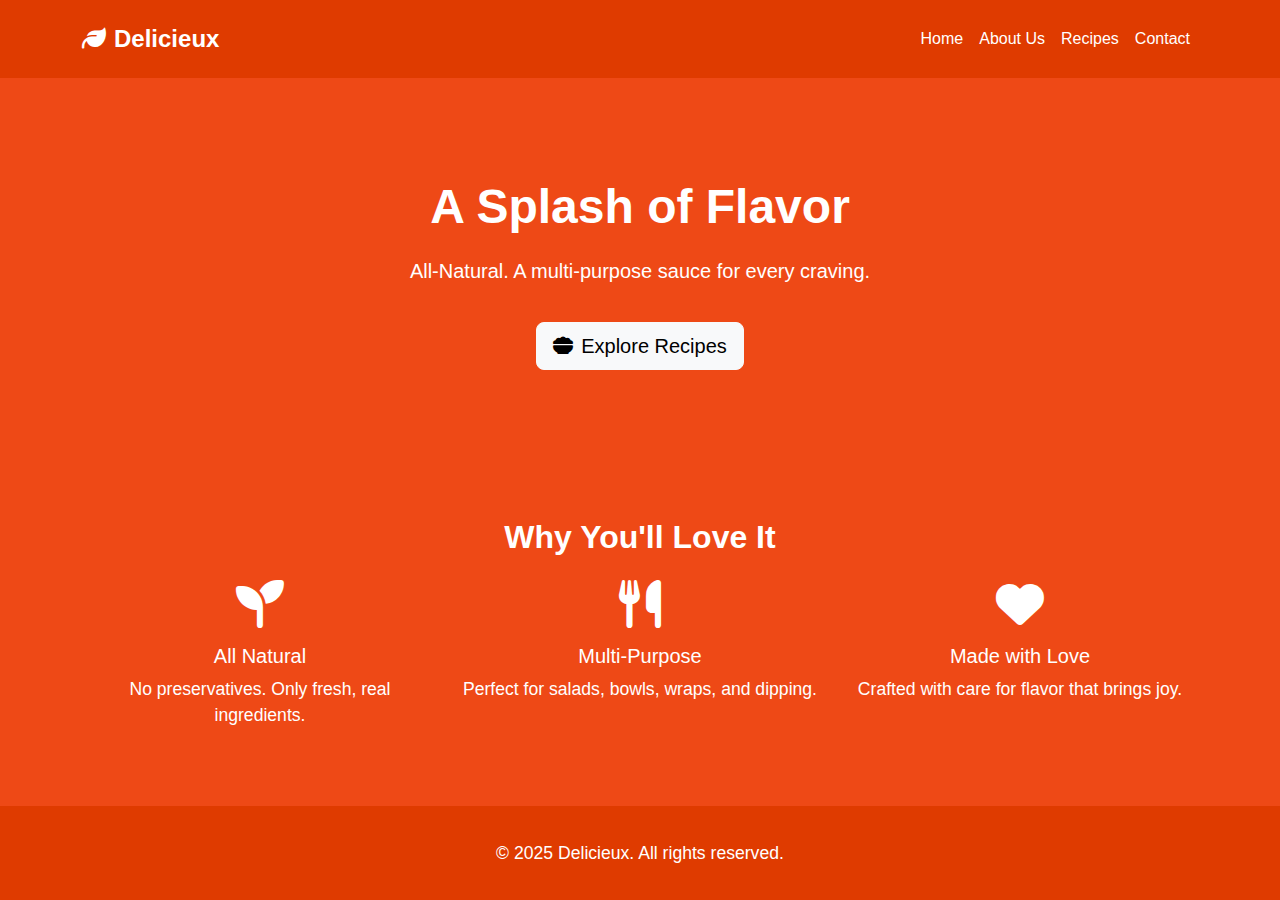
<file: index.html>
<!DOCTYPE html>
<html lang="en">
  <head>
    <meta charset="UTF-8" />
    <meta name="viewport" content="width=device-width, initial-scale=1.0" />
    <title>Delicieux | Multi-Purpose Sauce</title>

    <!-- Bootstrap CSS -->
    <link
      href="https://cdn.jsdelivr.net/npm/bootstrap@5.3.2/dist/css/bootstrap.min.css"
      rel="stylesheet"
    />
    <!-- Font Awesome -->
    <link
      rel="stylesheet"
      href="https://cdnjs.cloudflare.com/ajax/libs/font-awesome/6.4.0/css/all.min.css"
    />
    <!-- Google Fonts -->
    <link
      href="https://fonts.googleapis.com/css2?family=Quicksand:wght@400;600&display=swap"
      rel="stylesheet"
    />
    <!-- Custom CSS -->
    <link rel="stylesheet" href="./public/styles/style.css" />
  </head>
  <body>
   <header></header>

    <!-- Hero Section -->
    <section class="hero d-flex align-items-center text-center">
      <div class="container">
        <h1 class="display-4 fw-bold">A Splash of Flavor</h1>
        <p class="lead">
          All-Natural. A multi-purpose sauce for every craving.
        </p>
        <a href="/recipes/" class="btn btn-light btn-lg mt-3"
          ><i class="fa-solid fa-bowl-food me-2"></i>Explore Recipes</a
        >
      </div>
    </section>

    <!-- Features Section -->
    <main class="features py-5 text-center">
      <div class="container">
        <h2 class="mb-4 fw-bold">Why You'll Love It</h2>
        <div class="row g-4">
          <div class="col-md-4">
            <i class="fa-solid fa-seedling fa-3x mb-3"></i>
            <h5>All Natural</h5>
            <p>No preservatives. Only fresh, real ingredients.</p>
          </div>
          <div class="col-md-4">
            <i class="fa-solid fa-utensils fa-3x mb-3"></i>
            <h5>Multi-Purpose</h5>
            <p>Perfect for salads, bowls, wraps, and dipping.</p>
          </div>
          <div class="col-md-4">
            <i class="fa-solid fa-heart fa-3x mb-3"></i>
            <h5>Made with Love</h5>
            <p>Crafted with care for flavor that brings joy.</p>
          </div>
        </div>
      </div>
    </main>

    <footer></footer>

    <!-- Bootstrap JS -->
    <script
      src="https://cdn.jsdelivr.net/npm/bootstrap@5.3.2/dist/js/bootstrap.bundle.min.js"
    ></script>
    <script src="./public/js/script.js"></script>
  </body>
</html>
</file>
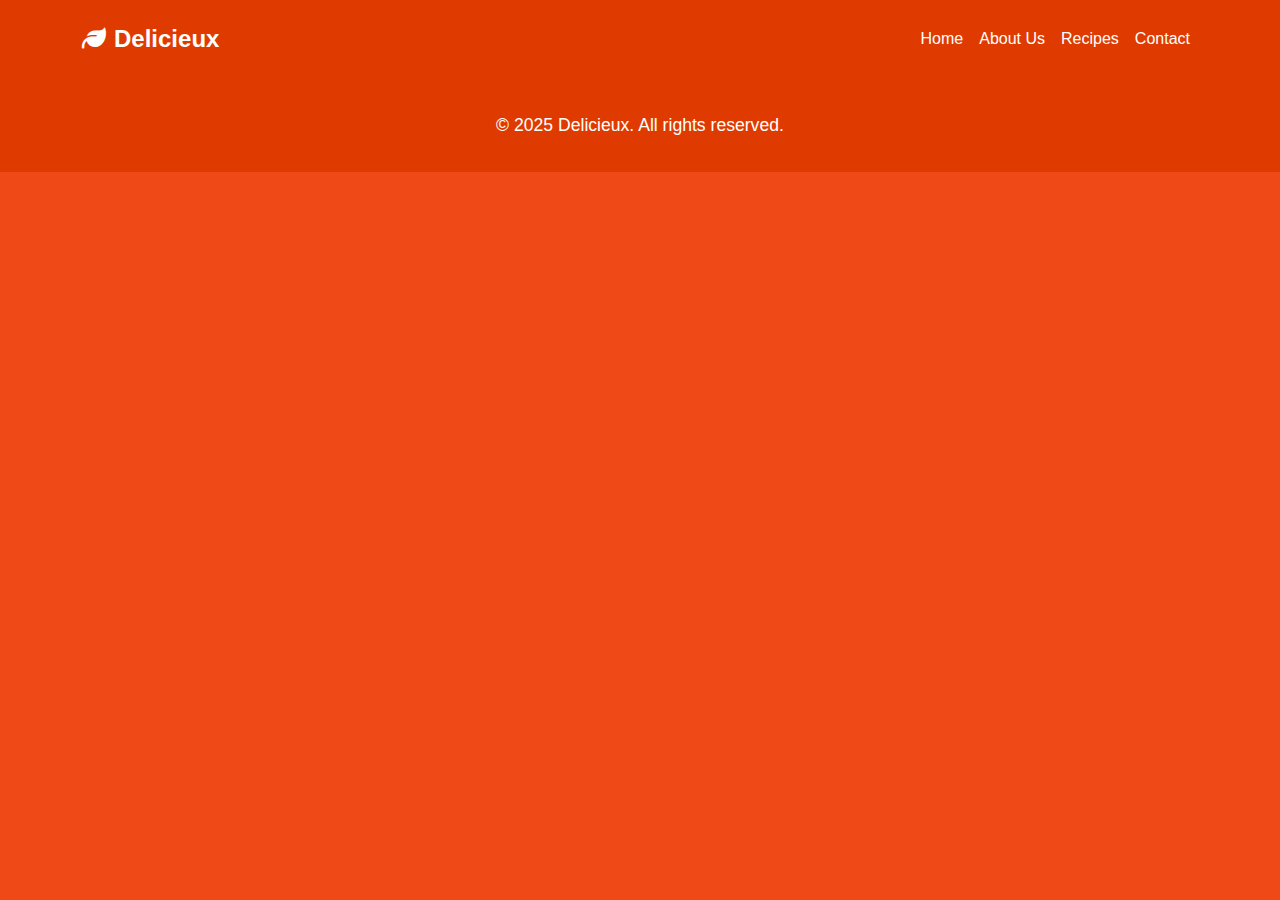
<file: about-us/index.html>
<!DOCTYPE html>
<html lang="en">
<head>
    <meta charset="UTF-8">
    <meta name="viewport" content="width=device-width, initial-scale=1.0">
    <title>About-Us | Delicieux</title>

     <!-- Bootstrap CSS -->
    <link
      href="https://cdn.jsdelivr.net/npm/bootstrap@5.3.2/dist/css/bootstrap.min.css"
      rel="stylesheet"
    />
    <!-- Font Awesome -->
    <link
      rel="stylesheet"
      href="https://cdnjs.cloudflare.com/ajax/libs/font-awesome/6.4.0/css/all.min.css"
    />
    <!-- Google Fonts -->
    <link
      href="https://fonts.googleapis.com/css2?family=Quicksand:wght@400;600&display=swap"
      rel="stylesheet"
    />
    <!-- Custom CSS -->
    <link rel="stylesheet" href="../public/styles/style.css" />
</head>
<body>
    <header></header>






<footer></footer>
    <!-- Bootstrap JS -->
    <script
      src="https://cdn.jsdelivr.net/npm/bootstrap@5.3.2/dist/js/bootstrap.bundle.min.js"
    ></script>
    <script src="../public/js/script.js"></script>
</body>
</html>
</file>
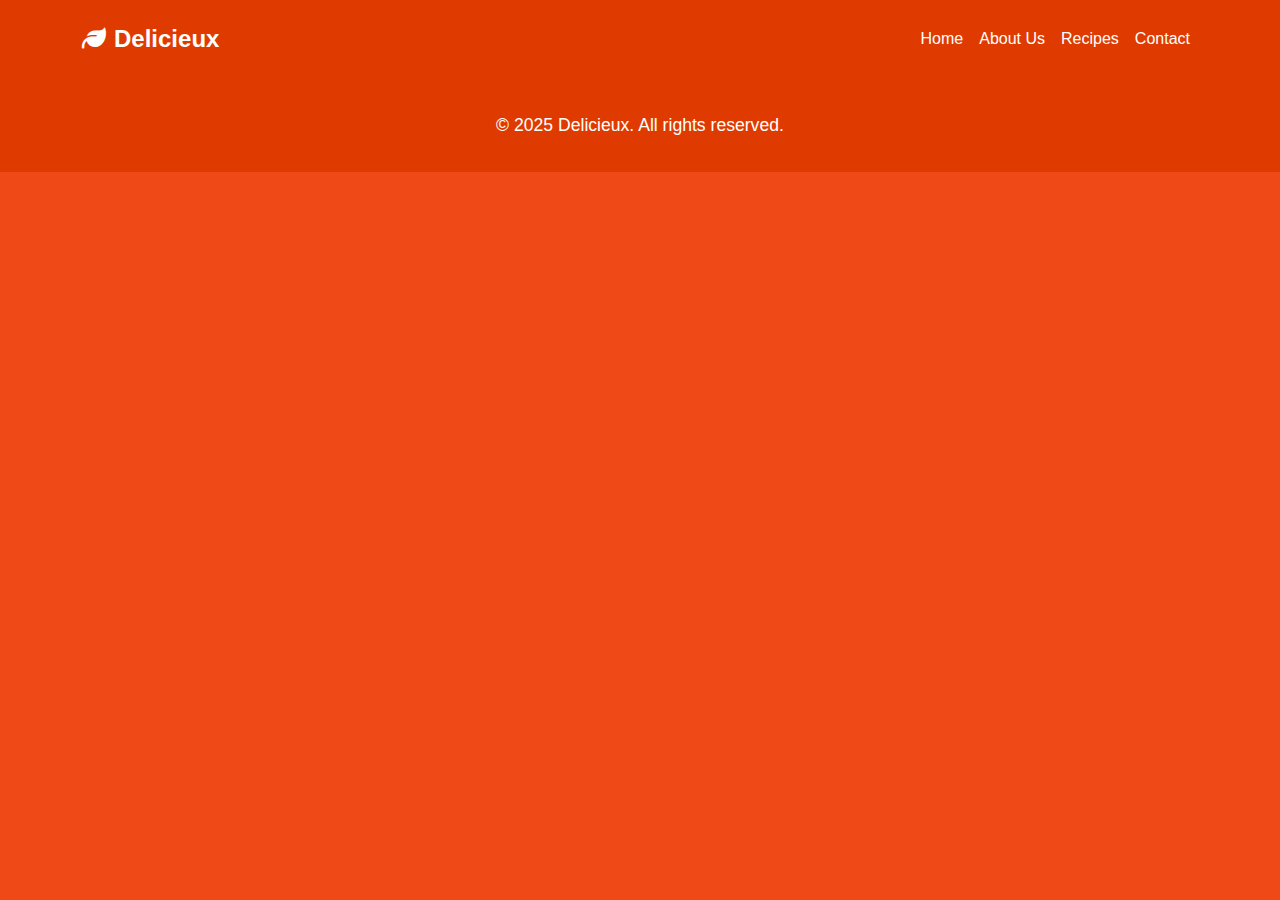
<file: contact/index.html>
<!DOCTYPE html>
<html lang="en">
<head>
    <meta charset="UTF-8">
    <meta name="viewport" content="width=device-width, initial-scale=1.0">
    <title>Contact | Delicieux</title>

     <!-- Bootstrap CSS -->
    <link
      href="https://cdn.jsdelivr.net/npm/bootstrap@5.3.2/dist/css/bootstrap.min.css"
      rel="stylesheet"
    />
    <!-- Font Awesome -->
    <link
      rel="stylesheet"
      href="https://cdnjs.cloudflare.com/ajax/libs/font-awesome/6.4.0/css/all.min.css"
    />
    <!-- Google Fonts -->
    <link
      href="https://fonts.googleapis.com/css2?family=Quicksand:wght@400;600&display=swap"
      rel="stylesheet"
    />
    <!-- Custom CSS -->
    <link rel="stylesheet" href="../public/styles/style.css" />
</head>
<body>
    <header></header>






<footer></footer>
    <!-- Bootstrap JS -->
    <script
      src="https://cdn.jsdelivr.net/npm/bootstrap@5.3.2/dist/js/bootstrap.bundle.min.js"
    ></script>
    <script src="../public/js/script.js"></script>
</body>
</html>
</file>
<file: public/styles/style.css>
/* ===== CSS Variables ===== */
:root {
  --color-orange: #ee4916;        /* Bright Orange */
  --color-orange-dark: #df3b00;    /* Deeper Orange for Navbar */
  --color-orange-deep: #ff6a00;    /* Footer / Accent */
  --color-white: #ffffff;
  --color-white-soft: #fffbe0;
  --color-black: #333333;
}


/* Make the layout take full height */
html, body {
  height: 100%;
  margin: 0;
  padding: 0;
}
/* ===== General Styles ===== */
body {
  margin: 0;
  font-family: 'Segoe UI', Tahoma, Geneva, Verdana, sans-serif;
  background-color: var(--color-orange);
  color: var(--color-white);
  min-height: 100vh;
    display: flex;
  flex-direction: column;
}

/* Main content should grow and push footer down */
main {
  flex: 1;
}

h1, h2, h3, h4 {
  color: var(--color-white);
}

p {
  font-size: 1.1rem;
  color: var(--color-white);
}

/* ===== Navbar ===== */
.bg-orange {
  background-color: var(--color-orange-dark) !important;
}

.navbar-brand {
  font-weight: bold;
  font-size: 1.5rem;
  color: var(--color-white) !important;
}

.nav-link {
  color: var(--color-white) !important;
  font-weight: 500;
  transition: color 0.2s ease-in-out;
}

.nav-link:hover {
  color: var(--color-white-soft) !important;
  text-decoration: underline;
}

@media (max-width: 991px) {
  .navbar-nav {
    text-align: right;
  }
  .navbar-nav .nav-link {
    margin-bottom: 0.5rem;
  }
}

/* ===== Page Sections ===== */
.section {
  padding: 60px 20px;
}

.hero {
  text-align: center;
  padding: 100px 20px;
  background-color: var(--color-orange);
}

.hero h1 {
  font-size: 3rem;
  font-weight: bold;
  color: var(--color-white);
}

.hero p {
  font-size: 1.25rem;
  max-width: 600px;
  margin: 20px auto;
}

/* ===== Buttons ===== */
.btn-white {
  background-color: var(--color-white);
  color: var(--color-orange-dark);
  border: none;
  padding: 10px 20px;
  border-radius: 25px;
  font-weight: bold;
  transition: background-color 0.3s ease;
}

.btn-white:hover {
  background-color: var(--color-white-soft);
  color: var(--color-orange-dark);
}

/* ===== Footer ===== */
footer {
  background-color: var(--color-orange-dark);
  color: var(--color-white);
  text-align: center;
  padding: 10px;
  font-size: 0.95rem;
}

footer .social-icons a {
  color: var(--color-white);
  margin: 0 10px;
  font-size: 1.2rem;
  transition: color 0.2s;
}

footer .social-icons a:hover {
  color: var(--color-white-soft);
}

/* ===== Recipe Cards ===== */
.recipe-card {
  background-color: var(--color-white);
  color: var(--color-black);
  border-radius: 8px;
  padding: 20px;
  margin-bottom: 20px;
  transition: transform 0.2s ease;
}

.recipe-card:hover {
  transform: scale(1.02);
}

/* ===== Contact Form ===== */
form input,
form textarea {
  background-color: var(--color-white);
  color: var(--color-black);
  border-radius: 5px;
  padding: 10px;
  width: 100%;
  border: none;
  margin-bottom: 15px;
}

form input:focus,
form textarea:focus {
  outline: 2px solid var(--color-orange-dark);
}

/* ===== Utility ===== */
.text-orange {
  color: var(--color-orange-dark);
}
</file>
